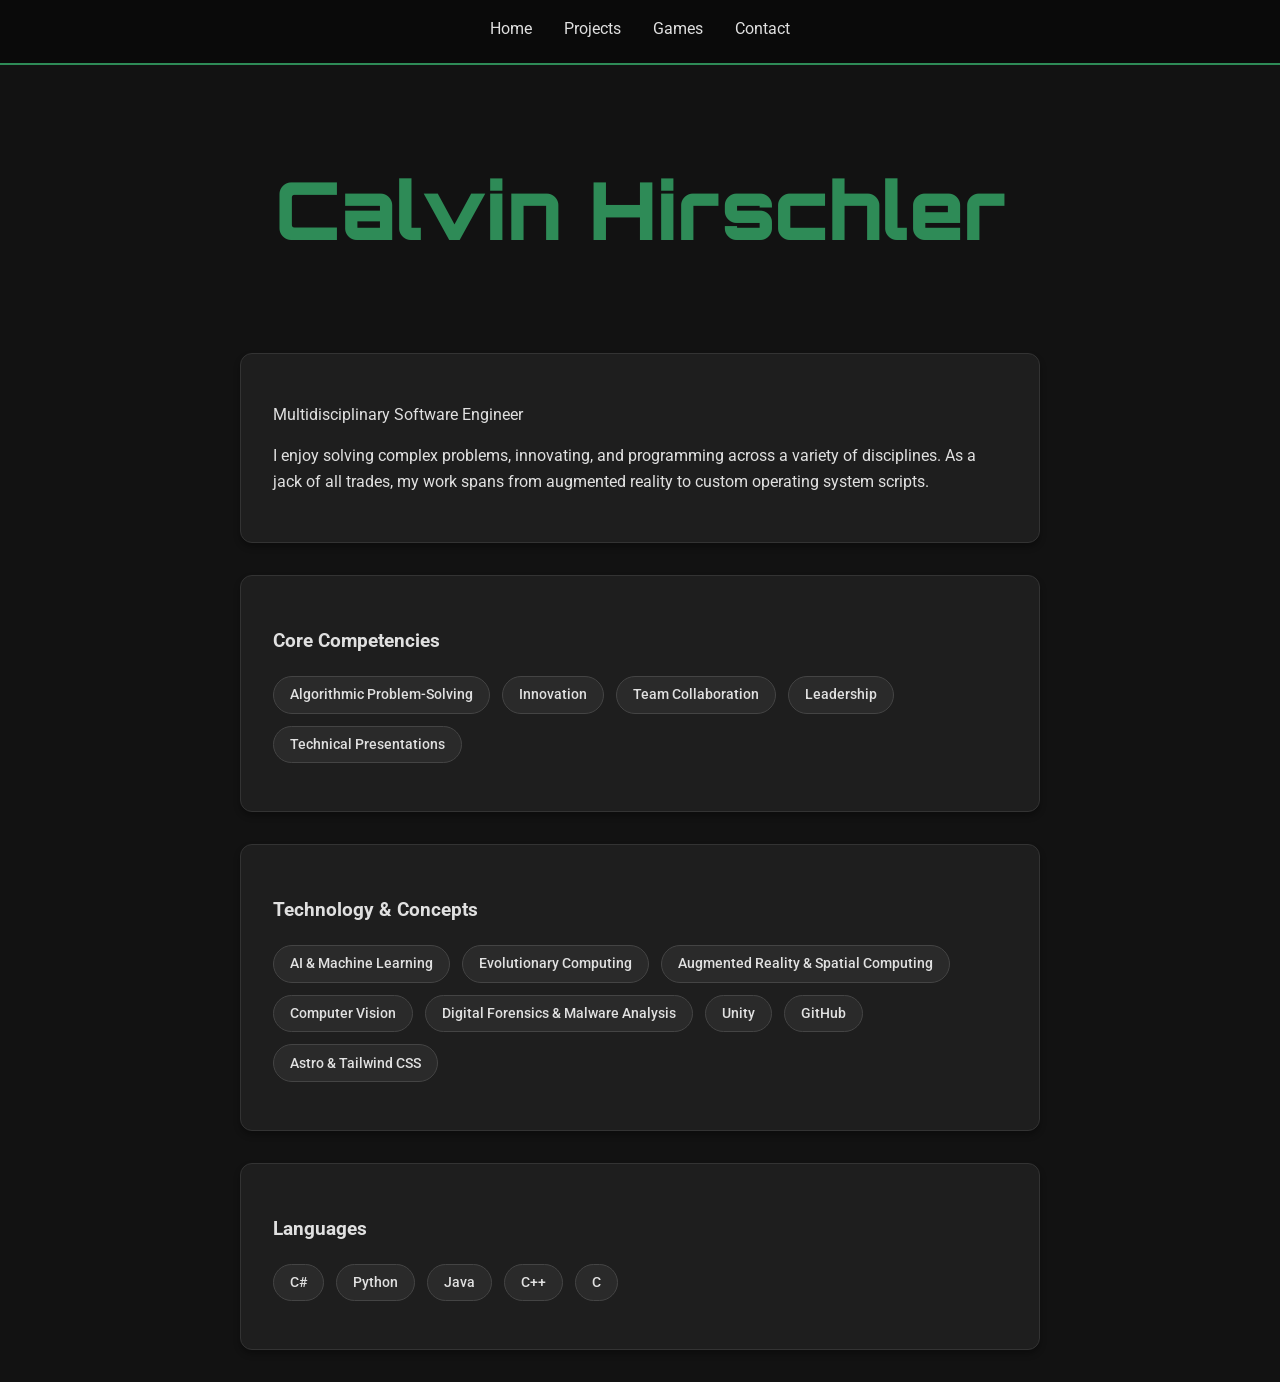
<file: index.html>
<!DOCTYPE html>
<html lang="en">
<head>
    <meta charset="UTF-8">
    <meta name="viewport" content="width=device-width, initial-scale=1.0">
    <title>Calvin Hirschler - Home</title>
    <link href="https://fonts.googleapis.com/css2?family=Orbitron:wght@700;900&family=Roboto:wght@400;500&display=swap" rel="stylesheet">
    <link rel="stylesheet" href="style.css">
</head>
<body>
    <header>
        <nav>
            <a href="index.html">Home</a>
            <a href="projects.html">Projects</a>
            <a href="games.html">Games</a>
            <a href="contact.html">Contact</a>
        </nav>
    </header>
    <main>
        <div class="name-container">
            <h1 class="huge-name" id="shatterName">Calvin Hirschler</h1>
        </div>

        <div class="content-box">
            <p class="subtitle">Multidisciplinary Software Engineer</p>
            <p>I enjoy solving complex problems, innovating, and programming across a variety of disciplines. As a jack of all trades, my work spans from augmented reality to custom operating system scripts.</p>
        </div>
        
        <div class="content-box">
            <h3>Core Competencies</h3>
            <ul class="skill-tags">
                <li>Algorithmic Problem-Solving</li>
                <li>Innovation</li>
                <li>Team Collaboration</li>
                <li>Leadership</li>
                <li>Technical Presentations</li>
            </ul>
        </div>

        <div class="content-box">
            <h3>Technology & Concepts</h3>
            <ul class="skill-tags">
                <li>AI & Machine Learning</li>
                <li>Evolutionary Computing</li>
                <li>Augmented Reality & Spatial Computing</li>
                <li>Computer Vision</li>
                <li>Digital Forensics & Malware Analysis</li>
                <li>Unity</li>
                <li>GitHub</li>
                <li>Astro & Tailwind CSS</li>
            </ul>
        </div>

        <div class="content-box">
            <h3>Languages</h3>
            <ul class="skill-tags">
                <li>C#</li>
                <li>Python</li>
                <li>Java</li>
                <li>C++</li>
                <li>C</li>
            </ul>
        </div>
    </main>

    <script>
        const nameEl = document.getElementById('shatterName');
        let isShattered = false;

        nameEl.addEventListener('click', () => {
            if (isShattered) return;
            isShattered = true;

            const text = nameEl.innerText;
            nameEl.innerHTML = '';
            const particles = [];

            for (let char of text) {
                const span = document.createElement('span');
                span.innerText = char === ' ' ? '\u00A0' : char;
                span.style.display = 'inline-block';
                span.style.position = 'relative';
                nameEl.appendChild(span);
                
                particles.push({
                    el: span,
                    vx: (Math.random() - 0.5) * 20,
                    vy: (Math.random() - 1) * 20,
                    rot: (Math.random() - 0.5) * 45,
                    x: 0,
                    y: 0,
                    r: 0,
                    opacity: 1
                });
            }

            const gravity = 0.8;

            function animate() {
                let active = false;
                particles.forEach(p => {
                    p.vy += gravity;
                    p.x += p.vx;
                    p.y += p.vy;
                    p.r += p.rot;
                    p.opacity -= 0.015;
                    
                    p.el.style.transform = `translate(${p.x}px, ${p.y}px) rotate(${p.r}deg)`;
                    p.el.style.opacity = Math.max(0, p.opacity);
                    
                    if (p.opacity > 0) active = true;
                });
                
                if (active) {
                    requestAnimationFrame(animate);
                } else {
                    setTimeout(() => {
                        nameEl.innerHTML = text;
                        isShattered = false;
                    }, 400);
                }
            }
            
            requestAnimationFrame(animate);
        });

        const glitchElements = document.querySelectorAll('.content-box, .skill-tags li');
        
        glitchElements.forEach(el => {
            el.addEventListener('mouseenter', () => {
                el.style.animation = 'none';
                void el.offsetWidth; 
                const animationName = el.classList.contains('content-box') ? 'glitch-box' : 'glitch-text';
                el.style.animation = `${animationName} 0.4s ease-out forwards`;
            });
            
            el.addEventListener('mouseleave', () => {
                el.style.animation = 'none';
            });
        });
    </script>
</body>
</html>
</file>
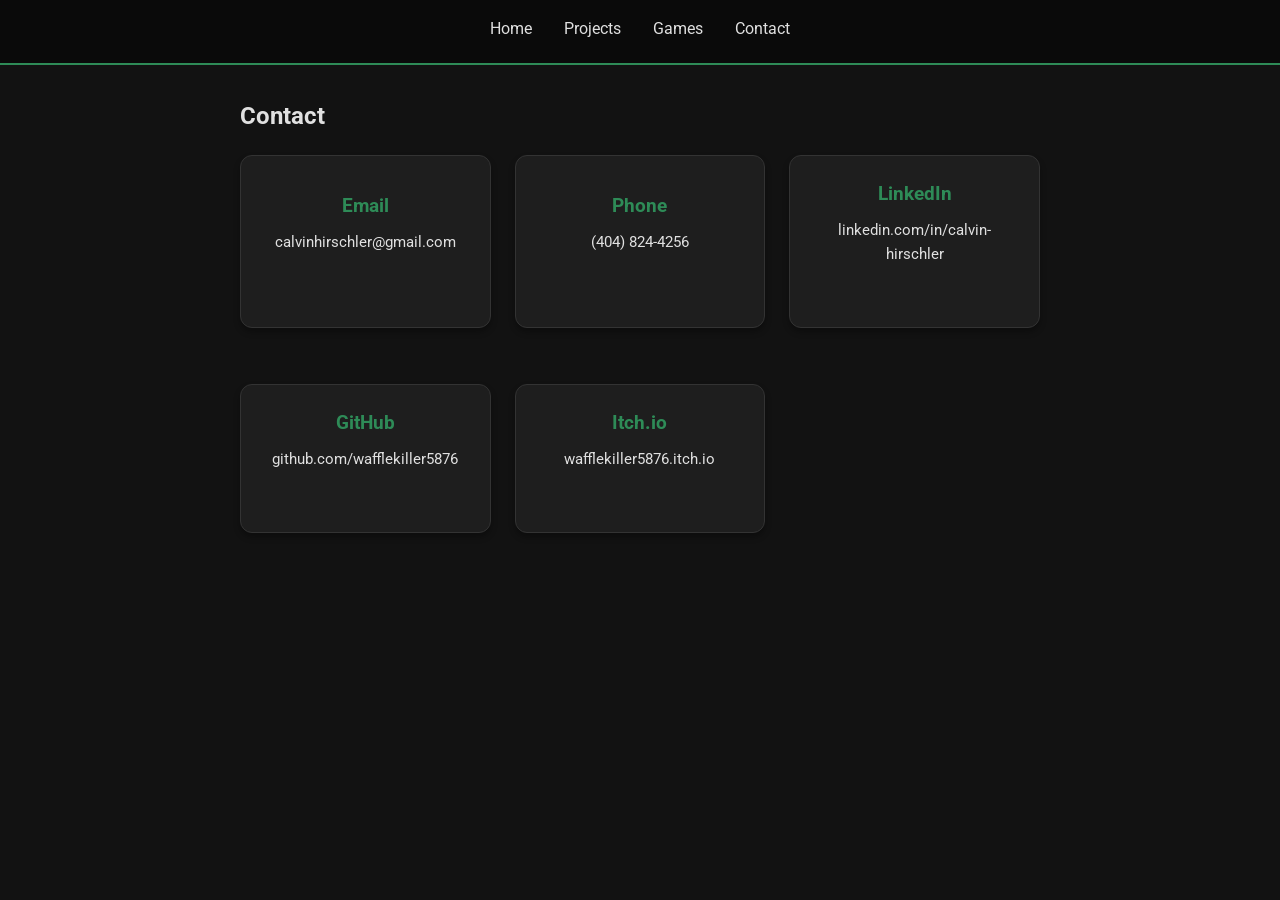
<file: contact.html>
<!DOCTYPE html>
<html lang="en">
<head>
    <meta charset="UTF-8">
    <meta name="viewport" content="width=device-width, initial-scale=1.0">
    <title>Calvin Hirschler - Contact</title>
    <link href="https://fonts.googleapis.com/css2?family=Roboto:wght@400;500&family=Orbitron:wght@700;900&display=swap" rel="stylesheet">
    <link rel="stylesheet" href="style.css">
</head>
<body>
    <header>
        <nav>
            <a href="index.html">Home</a>
            <a href="projects.html">Projects</a>
            <a href="games.html">Games</a>
            <a href="contact.html">Contact</a>
        </nav>
    </header>
    <main>
        <h2>Contact</h2>
        
        <div class="contact-grid">
            <div class="content-box contact-bubble" data-copy="calvinhirschler@gmail.com">
                <h3>Email</h3>
                <p>calvinhirschler@gmail.com</p>
                <span class="copy-msg">Click to copy</span>
            </div>

            <div class="content-box contact-bubble" data-copy="(404) 824-4256">
                <h3>Phone</h3>
                <p>(404) 824-4256</p>
                <span class="copy-msg">Click to copy</span>
            </div>

            <div class="content-box contact-bubble" data-copy="linkedin.com/in/calvin-hirschler">
                <h3>LinkedIn</h3>
                <p>linkedin.com/in/calvin-hirschler</p>
                <span class="copy-msg">Click to copy</span>
            </div>

            <div class="content-box contact-bubble" data-copy="github.com/wafflekiller5876">
                <h3>GitHub</h3>
                <p>github.com/wafflekiller5876</p>
                <span class="copy-msg">Click to copy</span>
            </div>
            
            <div class="content-box contact-bubble" data-copy="wafflekiller5876.itch.io">
                <h3>Itch.io</h3>
                <p>wafflekiller5876.itch.io</p>
                <span class="copy-msg">Click to copy</span>
            </div>
        </div>
    </main>

    <script>
        // Glitch hover effect
        const glitchElements = document.querySelectorAll('.content-box');
        glitchElements.forEach(el => {
            el.addEventListener('mouseenter', () => {
                el.style.animation = 'none';
                void el.offsetWidth; 
                el.style.animation = `glitch-box 0.4s ease-out forwards`;
            });
            el.addEventListener('mouseleave', () => {
                el.style.animation = 'none';
            });
        });

        // Copy to clipboard functionality
        const contactBubbles = document.querySelectorAll('.contact-bubble');
        contactBubbles.forEach(bubble => {
            bubble.addEventListener('click', () => {
                const textToCopy = bubble.getAttribute('data-copy');
                navigator.clipboard.writeText(textToCopy);
                
                const msgSpan = bubble.querySelector('.copy-msg');
                const originalText = msgSpan.innerText;
                
                msgSpan.innerText = 'Copied!';
                msgSpan.style.color = '#fff';
                
                setTimeout(() => {
                    msgSpan.innerText = originalText;
                    msgSpan.style.color = '#2e8b57';
                }, 2000);
            });
        });
    </script>
</body>
</html>
</file>
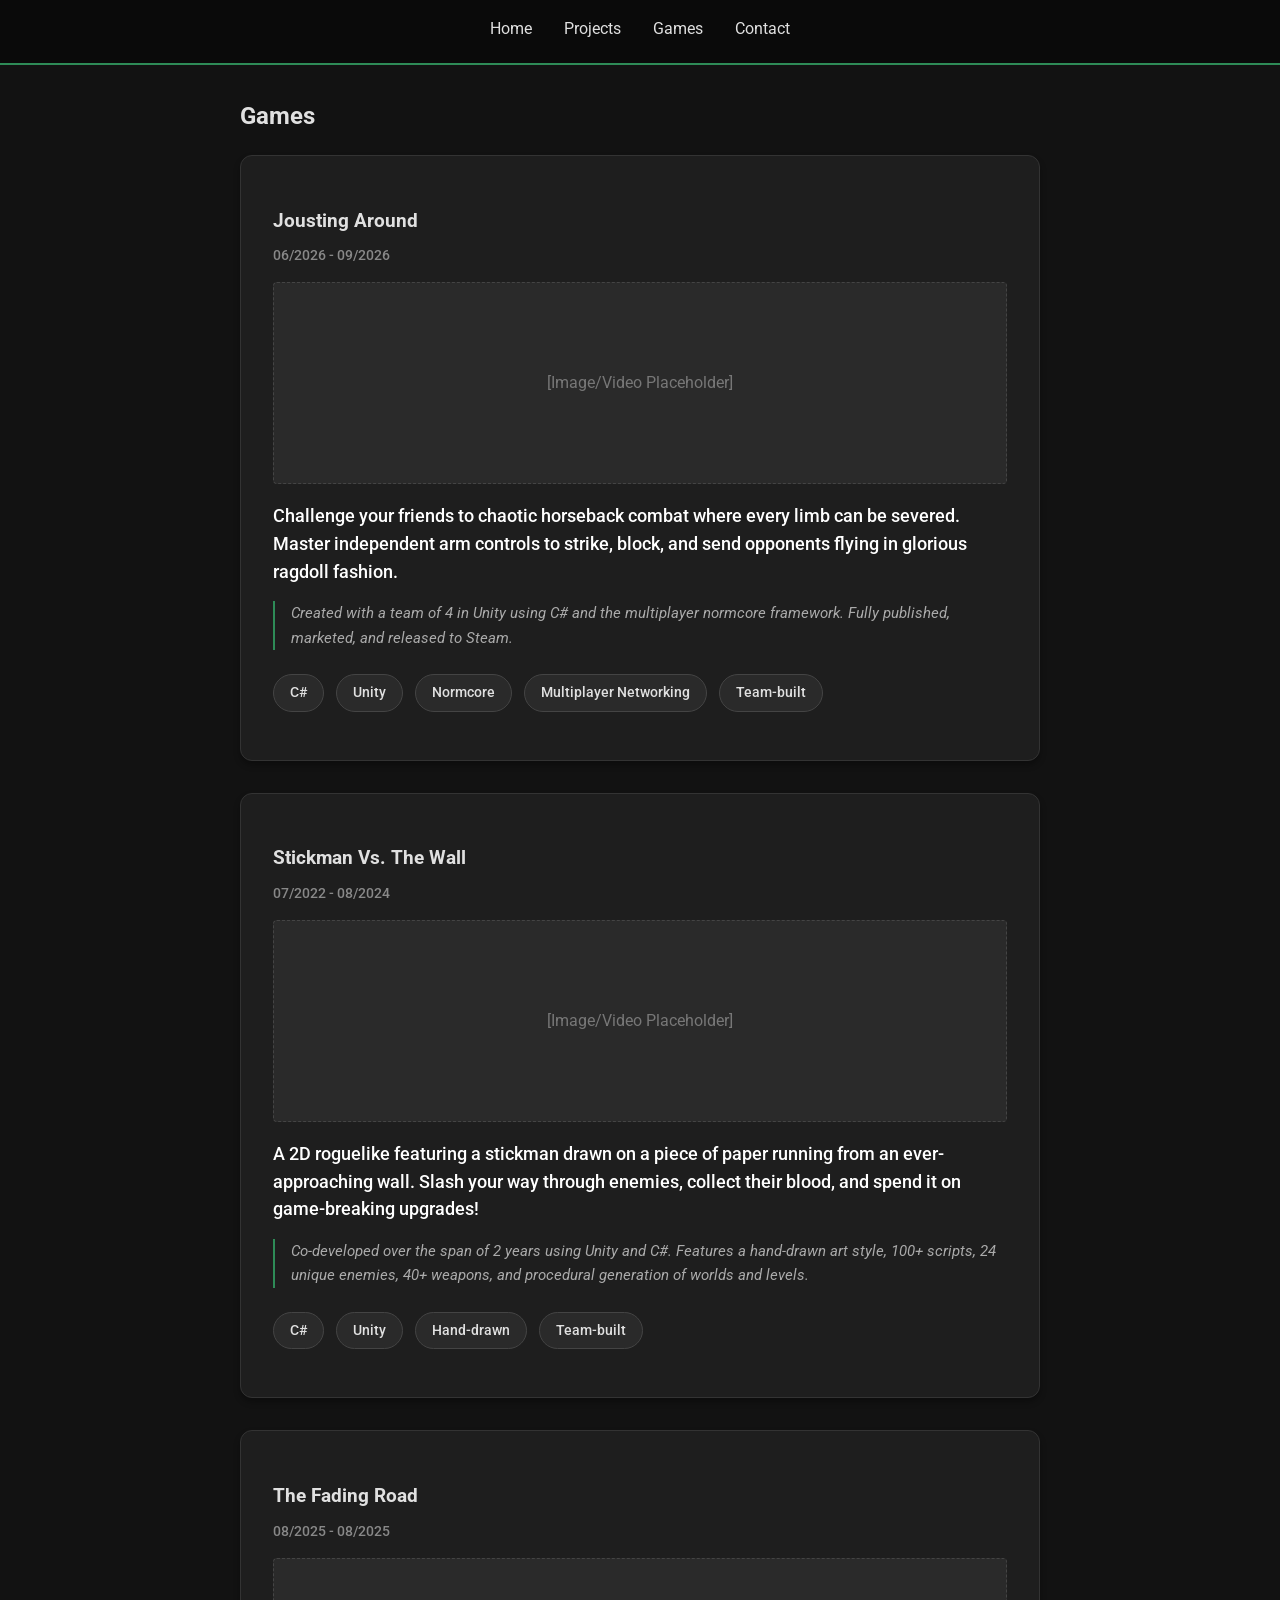
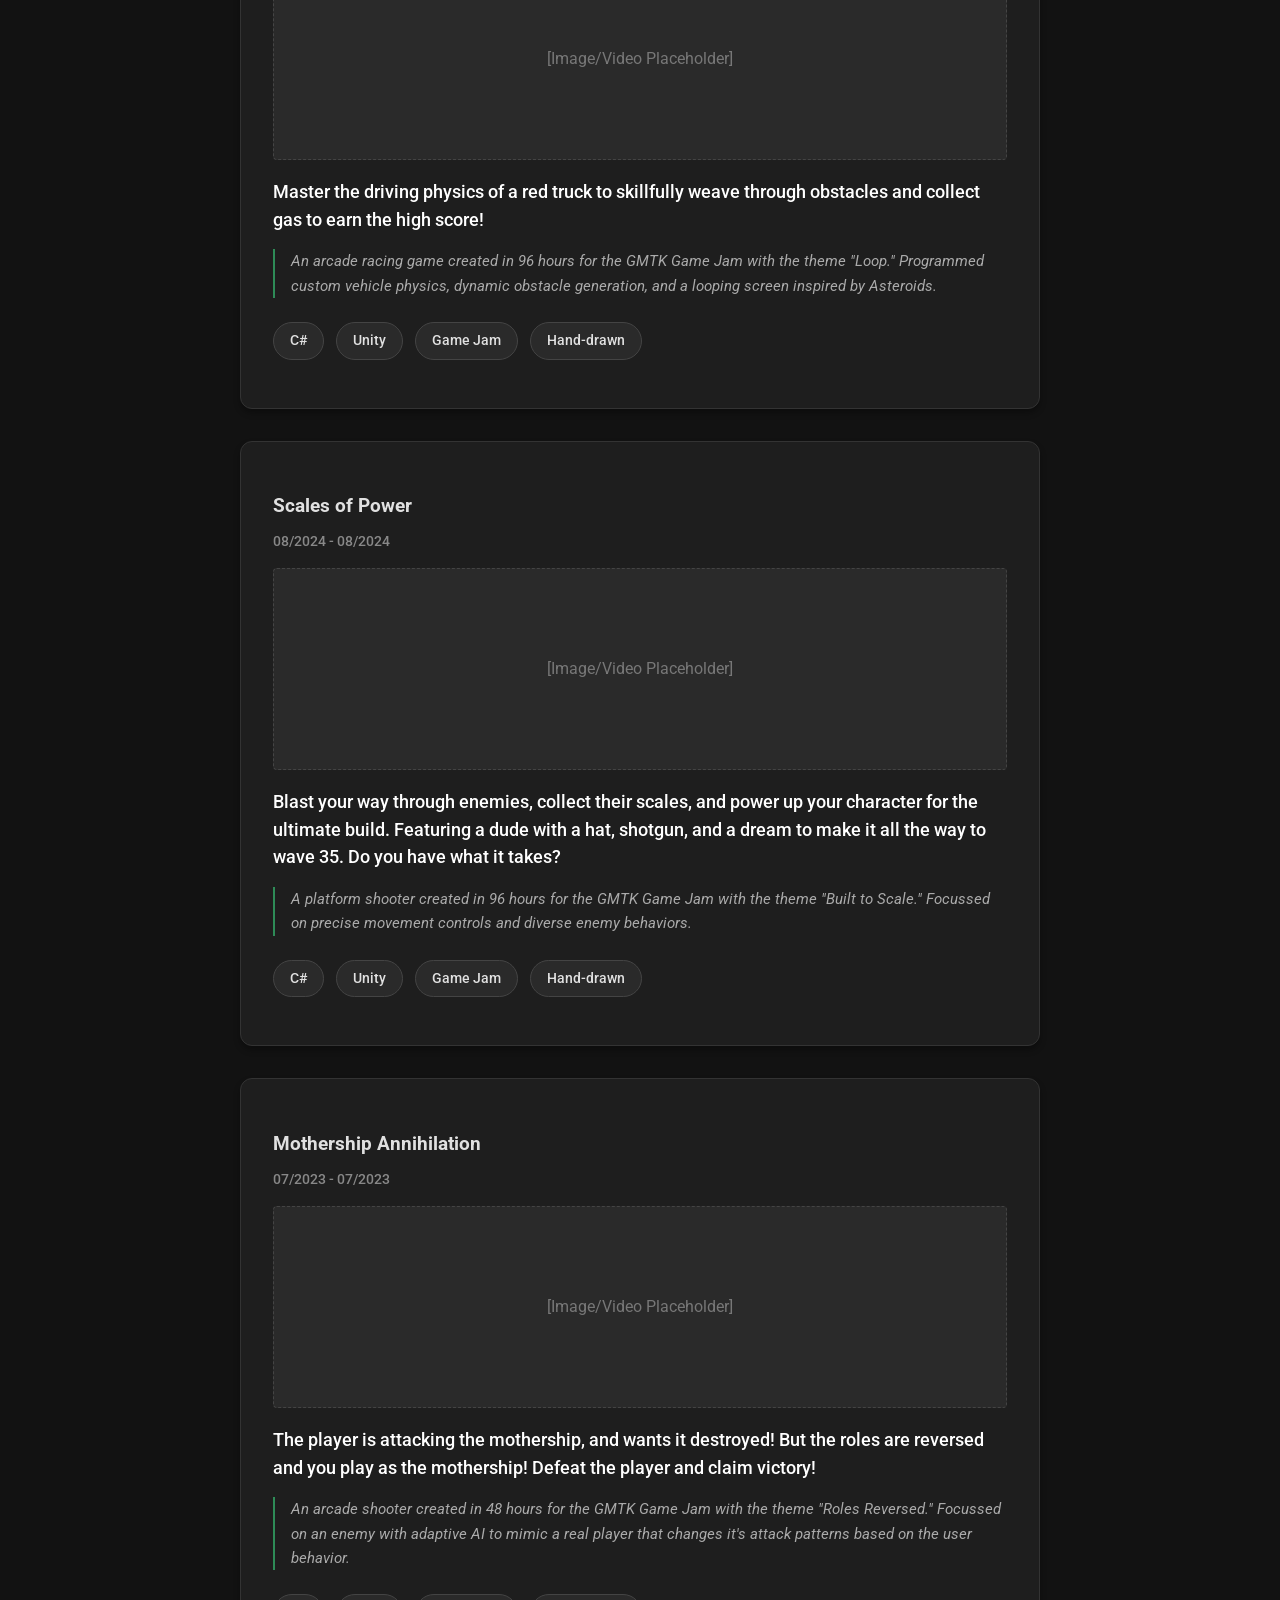
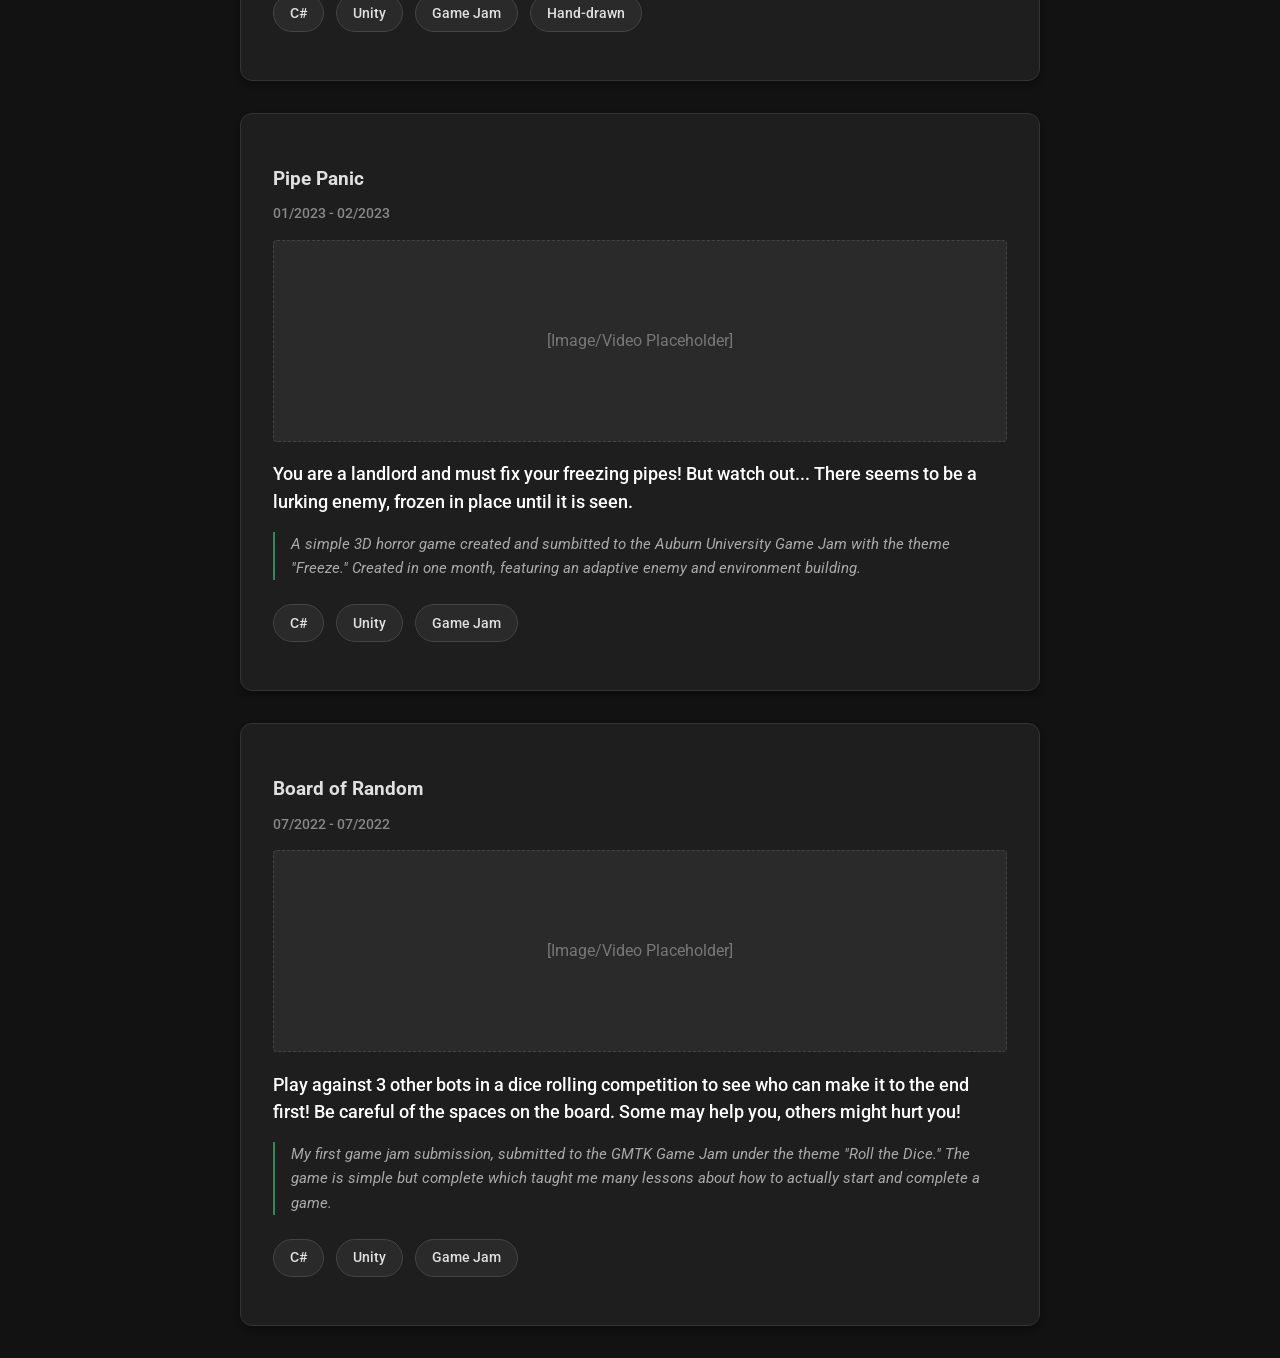
<file: games.html>
<!DOCTYPE html>
<html lang="en">
<head>
    <meta charset="UTF-8">
    <meta name="viewport" content="width=device-width, initial-scale=1.0">
    <title>Calvin Hirschler - Games</title>
    <link href="https://fonts.googleapis.com/css2?family=Roboto:wght@400;500&family=Orbitron:wght@700;900&display=swap" rel="stylesheet">
    <link rel="stylesheet" href="style.css">
</head>
<body>
    <header>
        <nav>
            <a href="index.html">Home</a>
            <a href="projects.html">Projects</a>
            <a href="games.html">Games</a>
            <a href="contact.html">Contact</a>
        </nav>
    </header>
    <main>
        <h2>Games</h2>
        
        <!-- Jousting Around -->
        <div class="content-box">
            <h3>Jousting Around</h3>

            <p class="date">06/2026 - 09/2026</p>
            <div class="media-placeholder">[Image/Video Placeholder]</div>

            <p class="game-pitch">
                Challenge your friends to chaotic horseback combat where every limb can be severed.
                Master independent arm controls to strike, block, and send opponents flying in glorious ragdoll fashion.
            </p>
            <p class="game-tech">
                Created with a team of 4 in Unity using C# and the multiplayer normcore framework.
                Fully published, marketed, and released to Steam.
            </p>

            <ul class="skill-tags">
                <li>C#</li>
                <li>Unity</li>
                <li>Normcore</li>
                <li>Multiplayer Networking</li>
                <li>Team-built</li>
            </ul>
        </div>

        <!-- The Wall -->
        <div class="content-box">
            <h3>Stickman Vs. The Wall</h3>

            <p class="date">07/2022 - 08/2024</p>
            <div class="media-placeholder">[Image/Video Placeholder]</div>

            <p class="game-pitch">
                A 2D roguelike featuring a stickman drawn on a piece of paper running from an ever-approaching wall.
                Slash your way through enemies, collect their blood, and spend it on game-breaking upgrades!
            </p>

            <p class="game-tech">
                Co-developed over the span of 2 years using Unity and C#.
                Features a hand-drawn art style, 100+ scripts, 24 unique enemies, 40+ weapons, and procedural generation of worlds and levels.
            </p>

            <ul class="skill-tags">
                <li>C#</li>
                <li>Unity</li>
                <li>Hand-drawn</li>
                <li>Team-built</li>
            </ul>
        </div>

        <!-- The Fading Road -->
        <div class="content-box">
            <h3>The Fading Road</h3>

            <p class="date">08/2025 - 08/2025</p>
            <div class="media-placeholder">[Image/Video Placeholder]</div>

            <p class="game-pitch">
                Master the driving physics of a red truck to skillfully weave through obstacles and collect gas to earn the high score!
            </p>

            <p class="game-tech">
                An arcade racing game created in 96 hours for the GMTK Game Jam with the theme "Loop."
                Programmed custom vehicle physics, dynamic obstacle generation, and a looping screen inspired by Asteroids.
            </p>

            <ul class="skill-tags">
                <li>C#</li>
                <li>Unity</li>
                <li>Game Jam</li>
                <li>Hand-drawn</li>
            </ul>
        </div>

        <!-- Scales of Power-->
        <div class="content-box">
            <h3>Scales of Power</h3>

            <p class="date">08/2024 - 08/2024</p>
            <div class="media-placeholder">[Image/Video Placeholder]</div>

            <p class="game-pitch">
                Blast your way through enemies, collect their scales, and power up your character for the ultimate build.
                Featuring a dude with a hat, shotgun, and a dream to make it all the way to wave 35. Do you have what it takes?
            </p>

            <p class="game-tech">
                A platform shooter created in 96 hours for the GMTK Game Jam with the theme "Built to Scale."
                Focussed on precise movement controls and diverse enemy behaviors.
            </p>

            <ul class="skill-tags">
                <li>C#</li>
                <li>Unity</li>
                <li>Game Jam</li>
                <li>Hand-drawn</li>
            </ul>
        </div>

        <!-- Mothership Annihilation-->
        <div class="content-box">
            <h3>Mothership Annihilation</h3>

            <p class="date">07/2023 - 07/2023</p>
            <div class="media-placeholder">[Image/Video Placeholder]</div>

            <p class="game-pitch">
                The player is attacking the mothership, and wants it destroyed!
                But the roles are reversed and you play as the mothership!
                Defeat the player and claim victory!
            </p>

            <p class="game-tech">
                An arcade shooter created in 48 hours for the GMTK Game Jam with the theme "Roles Reversed."
                Focussed on an enemy with adaptive AI to mimic a real player that changes it's attack patterns based on the user behavior.
            </p>

            <ul class="skill-tags">
                <li>C#</li>
                <li>Unity</li>
                <li>Game Jam</li>
                <li>Hand-drawn</li>
            </ul>
        </div>

        <!-- Pipe Panic-->
        <div class="content-box">
            <h3>Pipe Panic</h3>

            <p class="date">01/2023 - 02/2023</p>
            <div class="media-placeholder">[Image/Video Placeholder]</div>

            <p class="game-pitch">
                You are a landlord and must fix your freezing pipes!
                But watch out... There seems to be a lurking enemy, frozen in place until it is seen.
            </p>

            <p class="game-tech">
                A simple 3D horror game created and sumbitted to the Auburn University Game Jam with the theme "Freeze."
                Created in one month, featuring an adaptive enemy and environment building.
            </p>

            <ul class="skill-tags">
                <li>C#</li>
                <li>Unity</li>
                <li>Game Jam</li>
            </ul>
        </div>

        <!-- Board of Random-->
        <div class="content-box">
            <h3>Board of Random</h3>

            <p class="date">07/2022 - 07/2022</p>
            <div class="media-placeholder">[Image/Video Placeholder]</div>

            <p class="game-pitch">
                Play against 3 other bots in a dice rolling competition to see who can make it to the end first!
                Be careful of the spaces on the board. Some may help you, others might hurt you!
            </p>

            <p class="game-tech">
                My first game jam submission, submitted to the GMTK Game Jam under the theme "Roll the Dice."
                The game is simple but complete which taught me many lessons about how to actually start and complete a game.
            </p>

            <ul class="skill-tags">
                <li>C#</li>
                <li>Unity</li>
                <li>Game Jam</li>
            </ul>
        </div>

    </main>

    <script>
        const glitchElements = document.querySelectorAll('.content-box');
        
        glitchElements.forEach(el => {
            el.addEventListener('mouseenter', () => {
                el.style.animation = 'none';
                void el.offsetWidth; 
                el.style.animation = `glitch-box 0.4s ease-out forwards`;
            });
            
            el.addEventListener('mouseleave', () => {
                el.style.animation = 'none';
            });
        });
    </script>
</body>
</html>
</file>
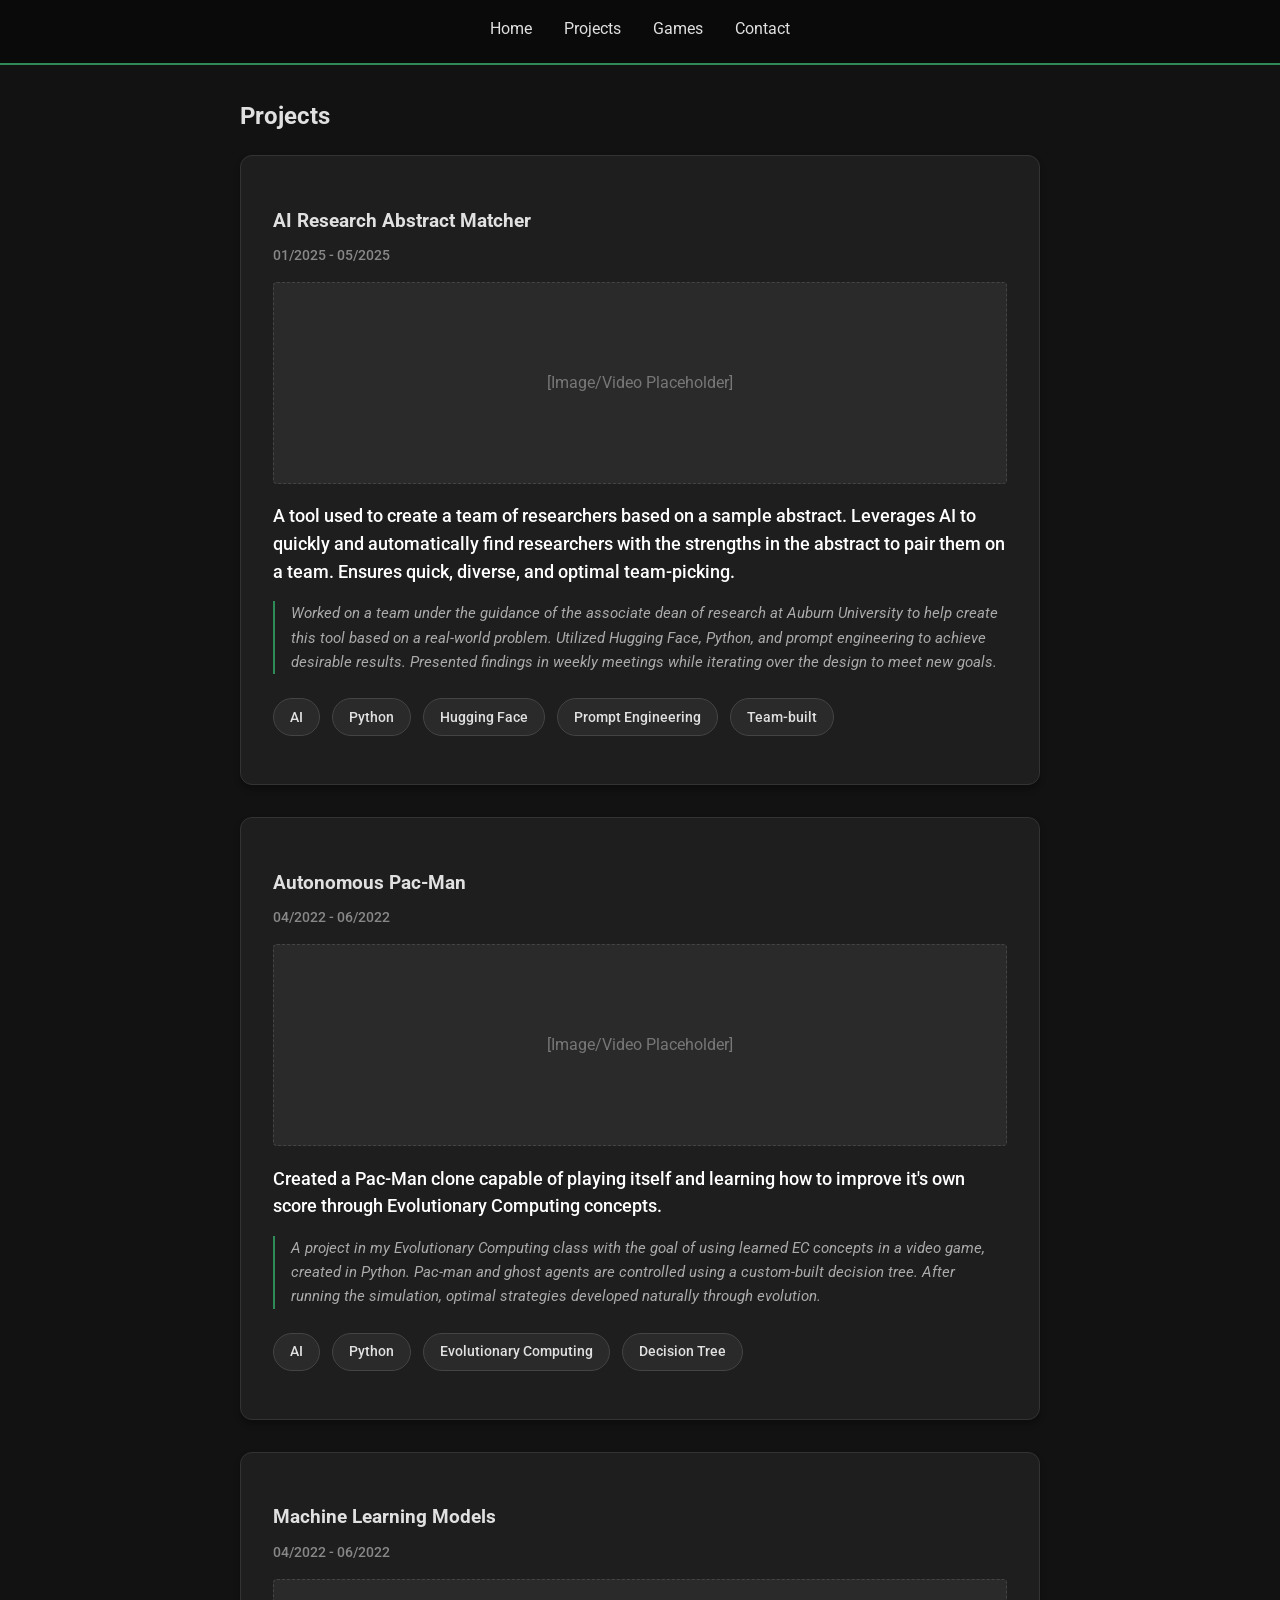
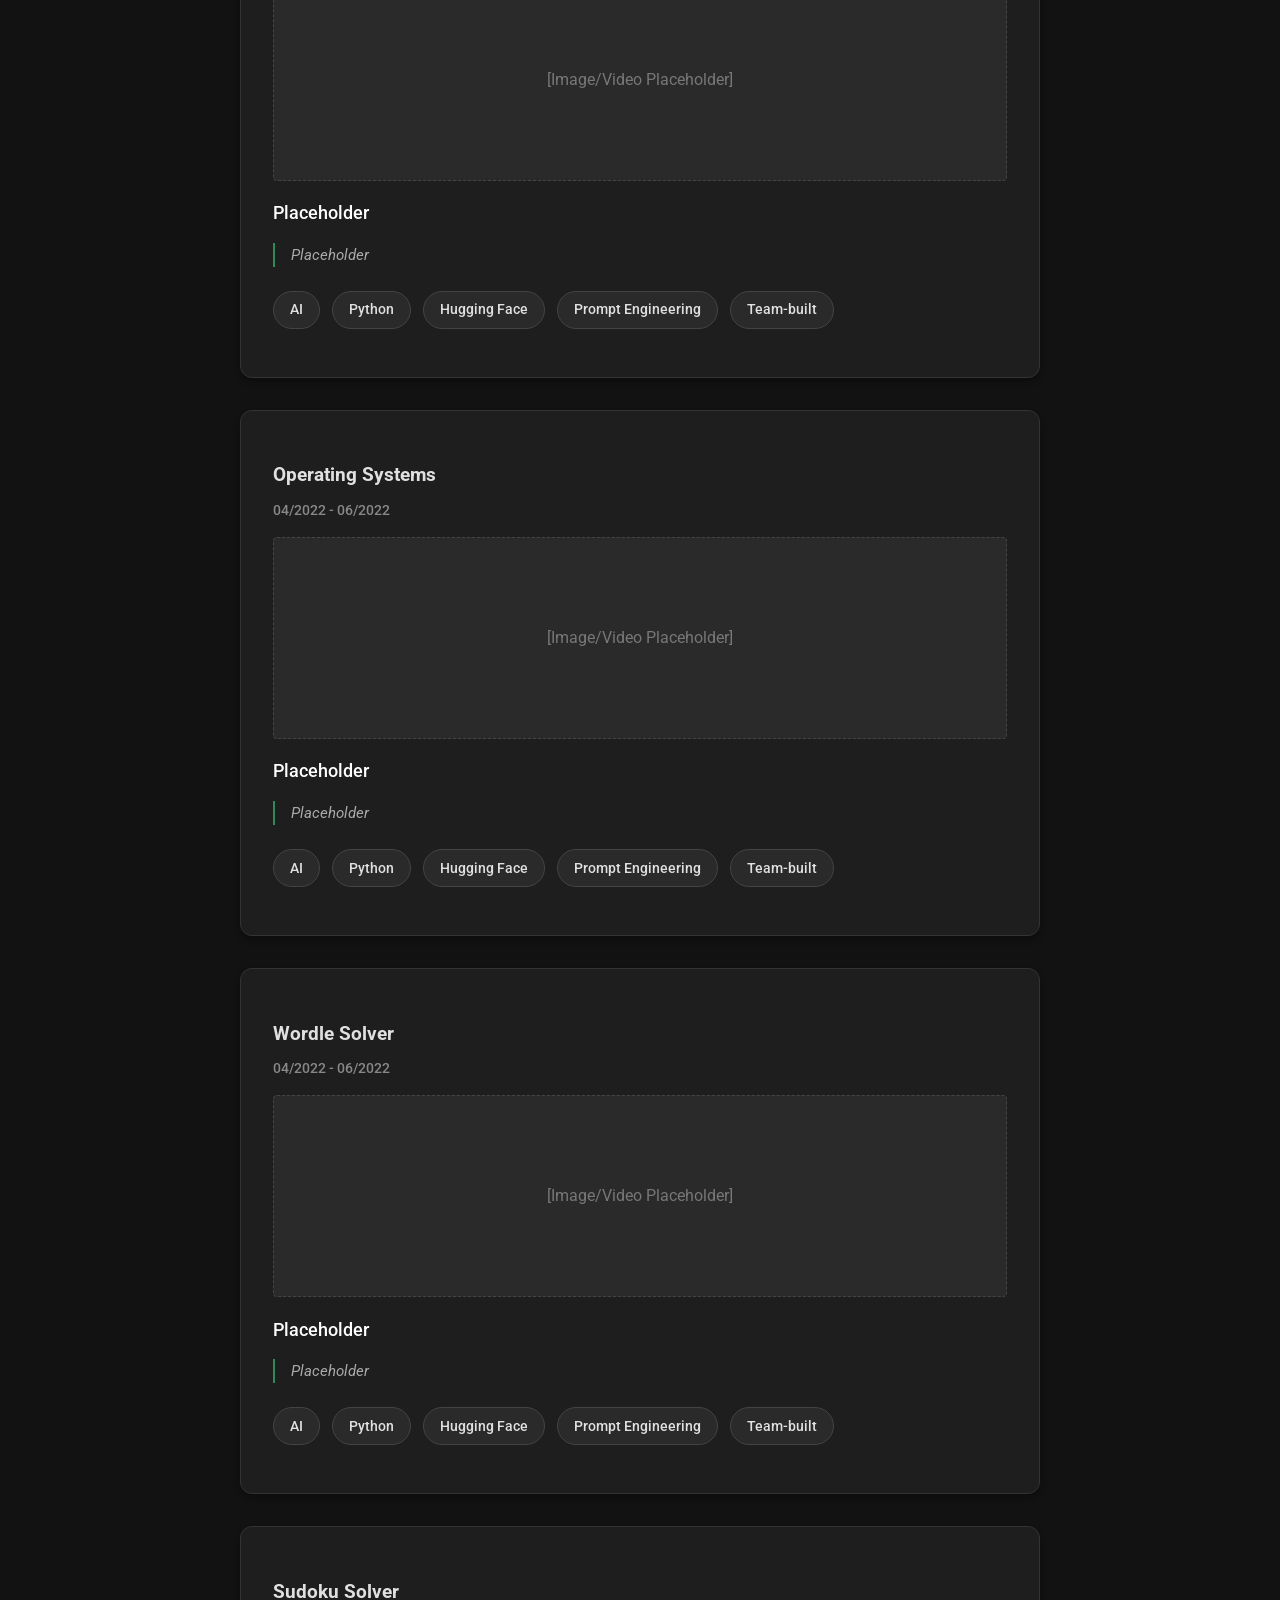
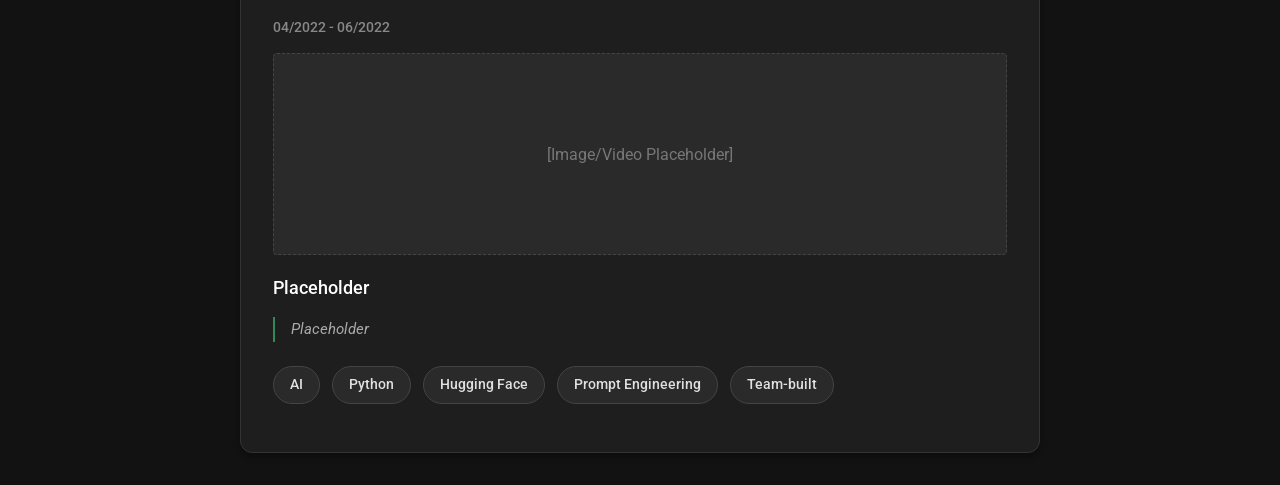
<file: projects.html>
<!DOCTYPE html>
<html lang="en">
<head>
    <meta charset="UTF-8">
    <meta name="viewport" content="width=device-width, initial-scale=1.0">
    <title>Calvin Hirschler - Projects</title>
    <link href="https://fonts.googleapis.com/css2?family=Roboto:wght@400;500&family=Orbitron:wght@700;900&display=swap" rel="stylesheet">
    <link rel="stylesheet" href="style.css">
</head>
<body>
    <header>
        <nav>
            <a href="index.html">Home</a>
            <a href="projects.html">Projects</a>
            <a href="games.html">Games</a>
            <a href="contact.html">Contact</a>
        </nav>
    </header>
    <main>
        <h2>Projects</h2>
        

        <!-- AI Research Abstract Matcher -->
        <div class="content-box">
            <h3>AI Research Abstract Matcher</h3>

            <p class="date">01/2025 - 05/2025</p>
            <div class="media-placeholder">[Image/Video Placeholder]</div>

            <p class="game-pitch">
                A tool used to create a team of researchers based on a sample abstract.
                Leverages AI to quickly and automatically find researchers with the strengths in the abstract to pair them on a team.
                Ensures quick, diverse, and optimal team-picking.
            </p>

            <p class="game-tech">
                Worked on a team under the guidance of the associate dean of research at Auburn University to help create this tool based on a real-world problem.
                Utilized Hugging Face, Python, and prompt engineering to achieve desirable results.
                Presented findings in weekly meetings while iterating over the design to meet new goals.
            </p>

            <ul class="skill-tags">
                <li>AI</li>
                <li>Python</li>
                <li>Hugging Face</li>
                <li>Prompt Engineering</li>
                <li>Team-built</li>
            </ul>
        </div>

        <!-- Evolutionary Computing -->
        <div class="content-box">
            <h3>Autonomous Pac-Man</h3>

            <p class="date">04/2022 - 06/2022</p>
            <div class="media-placeholder">[Image/Video Placeholder]</div>

            <p class="game-pitch">
                Created a Pac-Man clone capable of playing itself and learning how to improve it's own score through Evolutionary Computing concepts.
            </p>

            <p class="game-tech">
                A project in my Evolutionary Computing class with the goal of using learned EC concepts in a video game, created in Python.
                Pac-man and ghost agents are controlled using a custom-built decision tree.
                After running the simulation, optimal strategies developed naturally through evolution.
            </p>

            <ul class="skill-tags">
                <li>AI</li>
                <li>Python</li>
                <li>Evolutionary Computing</li>
                <li>Decision Tree</li>
            </ul>
        </div>

        <!-- Machine Learning Models -->
        <div class="content-box">
            <h3>Machine Learning Models</h3>

            <p class="date">04/2022 - 06/2022</p>
            <div class="media-placeholder">[Image/Video Placeholder]</div>

            <p class="game-pitch">
                Placeholder
            </p>

            <p class="game-tech">
                Placeholder
            </p>

            <ul class="skill-tags">
                <li>AI</li>
                <li>Python</li>
                <li>Hugging Face</li>
                <li>Prompt Engineering</li>
                <li>Team-built</li>
            </ul>
        </div>

        <!-- Operating Systems -->
        <div class="content-box">
            <h3>Operating Systems</h3>

            <p class="date">04/2022 - 06/2022</p>
            <div class="media-placeholder">[Image/Video Placeholder]</div>

            <p class="game-pitch">
                Placeholder
            </p>

            <p class="game-tech">
                Placeholder
            </p>

            <ul class="skill-tags">
                <li>AI</li>
                <li>Python</li>
                <li>Hugging Face</li>
                <li>Prompt Engineering</li>
                <li>Team-built</li>
            </ul>
        </div>

        <!-- Wordle Solver -->
        <div class="content-box">
            <h3>Wordle Solver</h3>

            <p class="date">04/2022 - 06/2022</p>
            <div class="media-placeholder">[Image/Video Placeholder]</div>

            <p class="game-pitch">
                Placeholder
            </p>

            <p class="game-tech">
                Placeholder
            </p>

            <ul class="skill-tags">
                <li>AI</li>
                <li>Python</li>
                <li>Hugging Face</li>
                <li>Prompt Engineering</li>
                <li>Team-built</li>
            </ul>
        </div>

        <!-- Sudoku Solver -->
        <div class="content-box">
            <h3>Sudoku Solver</h3>

            <p class="date">04/2022 - 06/2022</p>
            <div class="media-placeholder">[Image/Video Placeholder]</div>

            <p class="game-pitch">
                Placeholder
            </p>

            <p class="game-tech">
                Placeholder
            </p>

            <ul class="skill-tags">
                <li>AI</li>
                <li>Python</li>
                <li>Hugging Face</li>
                <li>Prompt Engineering</li>
                <li>Team-built</li>
            </ul>
        </div>

    </main>

    <script>
        const glitchElements = document.querySelectorAll('.content-box');
        
        glitchElements.forEach(el => {
            el.addEventListener('mouseenter', () => {
                el.style.animation = 'none';
                void el.offsetWidth; 
                el.style.animation = `glitch-box 0.4s ease-out forwards`;
            });
            
            el.addEventListener('mouseleave', () => {
                el.style.animation = 'none';
            });
        });
    </script>
</body>
</html>
</file>
<file: style.css>
body {
    font-family: 'Roboto', sans-serif;
    line-height: 1.6;
    margin: 0;
    padding: 0;
    background-color: #121212;
    color: #e0e0e0;
    overflow-x: hidden;
}

header {
    background: #0a0a0a;
    padding: 1rem 0;
    border-bottom: 2px solid #2e8b57;
}

nav {
    display: flex;
    justify-content: center;
    gap: 2rem;
}

nav a {
    color: #e0e0e0;
    text-decoration: none;
    position: relative;
    padding-bottom: 5px;
    transition: color 0.3s ease;
}

nav a:hover {
    color: #2e8b57;
}

nav a::after {
    content: "";
    position: absolute;
    width: 0;
    height: 2px;
    bottom: 0;
    left: 0;
    background-color: #2e8b57;
    transition: width 0.3s ease;
}

nav a:hover::after {
    width: 100%;
}

main {
    max-width: 800px;
    margin: 2rem auto;
    padding: 0 1rem;
}

.name-container {
    text-align: center;
    margin: 3rem 0;
    padding: 2rem;
}

.huge-name {
    font-family: 'Orbitron', sans-serif;
    font-size: 5rem;
    font-weight: 900;
    margin: 0;
    color: #2e8b57;
    cursor: pointer;
}

.huge-name:hover {
    color: #3cb371;
    text-shadow: 0 0 15px rgba(46, 139, 87, 0.6);
}

.content-box {
    background: #1e1e1e;
    border: 1px solid #333;
    border-radius: 12px;
    padding: 2rem;
    margin-bottom: 2rem;
    box-shadow: 0 4px 6px rgba(0, 0, 0, 0.3);
}

.content-box:hover {
    border-color: #2e8b57;
}

.skill-tags {
    display: flex;
    flex-wrap: wrap;
    gap: 0.75rem;
    padding: 0;
    list-style: none;
}

.skill-tags li {
    background-color: #2a2a2a;
    color: #e0e0e0;
    padding: 0.4rem 1rem;
    border-radius: 20px;
    font-size: 0.9rem;
    font-weight: 500;
    border: 1px solid #444;
}

.skill-tags li:hover {
    background-color: #2e8b57;
    color: #fff;
    border-color: #2e8b57;
}

.date {
    font-size: 0.85rem;
    color: #888;
    margin-top: -10px;
    margin-bottom: 15px;
    font-weight: 500;
}

.media-placeholder {
    background: #2a2a2a;
    height: 200px;
    display: flex;
    align-items: center;
    justify-content: center;
    color: #777;
    margin-bottom: 1rem;
    border-radius: 4px;
    border: 1px dashed #444;
}

.contact-grid {
    display: grid;
    grid-template-columns: repeat(auto-fit, minmax(250px, 1fr));
    gap: 1.5rem;
}

.contact-bubble {
    text-align: center;
    cursor: pointer;
    position: relative;
    padding: 1.5rem;
    display: flex;
    flex-direction: column;
    justify-content: center;
    align-items: center;
}

.contact-bubble h3 {
    margin-top: 0;
    margin-bottom: 0.5rem;
    color: #2e8b57;
}

.contact-bubble p {
    margin: 0 0 1rem 0;
    font-size: 0.95rem;
}

.copy-msg {
    font-size: 0.8rem;
    color: #2e8b57;
    font-weight: bold;
    opacity: 0;
    transition: opacity 0.3s ease, color 0.3s ease;
}

.contact-bubble:hover .copy-msg {
    opacity: 1;
}

.game-pitch {
    font-size: 1.15rem;
    font-weight: 500;
    color: #ffffff;
    line-height: 1.5;
    margin-bottom: 1rem;
}

.game-tech {
    font-size: 0.95rem;
    color: #aaa;
    margin-bottom: 1.5rem;
    padding-left: 1rem;
    border-left: 2px solid #2e8b57;
    font-style: italic;
}

@keyframes glitch-box {
    0% { transform: scale(1); box-shadow: 0 4px 6px rgba(0,0,0,0.3); border-color: #333; }
    25% { transform: scale(1.02); box-shadow: 0 0 15px rgba(255, 255, 255, 0.8); border-color: #ffffff; }
    100% { transform: scale(1.01); box-shadow: 0 0 10px rgba(255, 255, 255, 0.15); border-color: #2e8b57; }
}

@keyframes glitch-text {
    0% { transform: scale(1); background-color: #2a2a2a; color: #e0e0e0; box-shadow: none; }
    25% { transform: scale(1.1); background-color: #ffffff; color: #121212; box-shadow: 0 0 10px rgba(255, 255, 255, 0.8); }
    100% { transform: scale(1.05); background-color: #2e8b57; color: #ffffff; box-shadow: 0 0 8px rgba(46, 139, 87, 0.5); }
}
</file>
